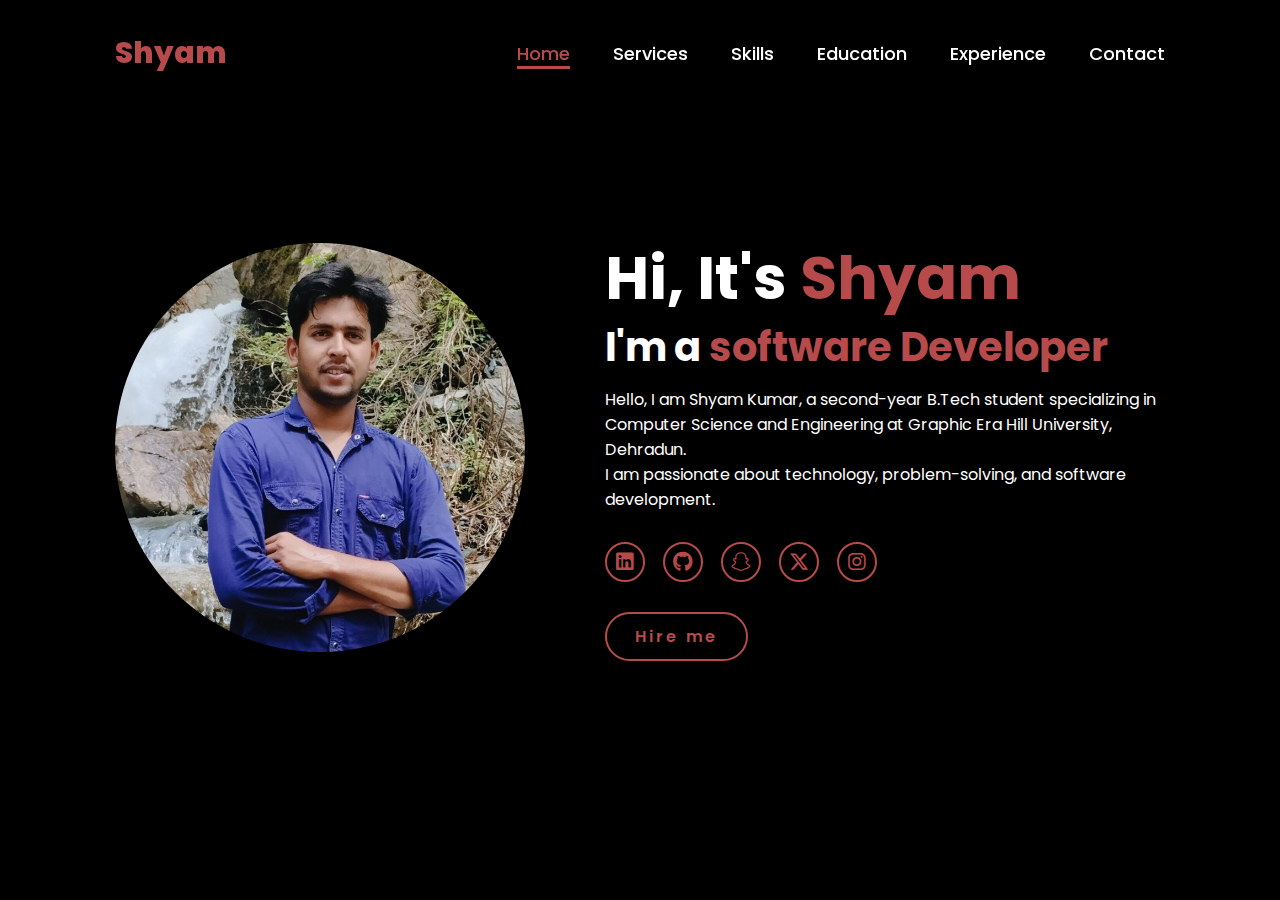
<file: index.html>
<!DOCTYPE html>
<html lang="en">
    
<head>
    <meta charset="UTF-8">
    <meta name="viewport" content="width=device-width, initial-scale=1.0">
    <link rel="stylesheet" href="https://cdnjs.cloudflare.com/ajax/libs/font-awesome/6.5.2/css/all.min.css">
    <link rel="stylesheet" href="style.css">
    <title>Portfolio Website</title>
</head>
<body>
    <header>
        <a href="#" class="logo">Shyam</a>

        <nav>
            <a href="" class="active"> Home</a>
            <a href="service.html" >Services</a>
            <a href="#" >Skills</a>
            <a href="edu.html" >Education</a>
            <a href="#" >Experience</a>
            <a href="coindex.html" >Contact</a>
        
        </nav>
    </header>
    <section class="home">
        <div class="home-img">
            <img src="home1.jpg" alt="">
        </div>
        <div class="home-content">
            <h1>Hi, It's <span>Shyam</span></h1>
            <h3 class="typing-text">I'm a <span></span></h3>
            <p>Hello, I am Shyam Kumar, a second-year B.Tech student specializing in Computer Science and Engineering at Graphic Era Hill University, Dehradun.      </p> 
             <p> I am passionate about technology, problem-solving, and software development.</p>
            <div class="social-icons">
                <a href="https://www.linkedin.com/in/shyam-kumar-9131a92b2?utm_source=share&utm_campaign=share_via&utm_content=profile&utm_medium=android_app"><i class="fa-brands fa-linkedin"></i></a>
                <a href="#"><i class="fa-brands fa-github"></i></a>
                <a href="#"><i class="fa-brands fa-snapchat"></i></a>
                <a href="https://x.com/shyam3877"><i class="fa-brands fa-x-twitter"></i></a>
                <a href="https://www.instagram.com/sh.yam_3/profilecard/?igsh=NjRuYTMxYzhnbHBu"><i class="fa-brands fa-instagram"></i></a>
            </div>
            <a href="#" class="btn">Hire me</a>
        </div>

    </section>
</body>
</html>
</file>
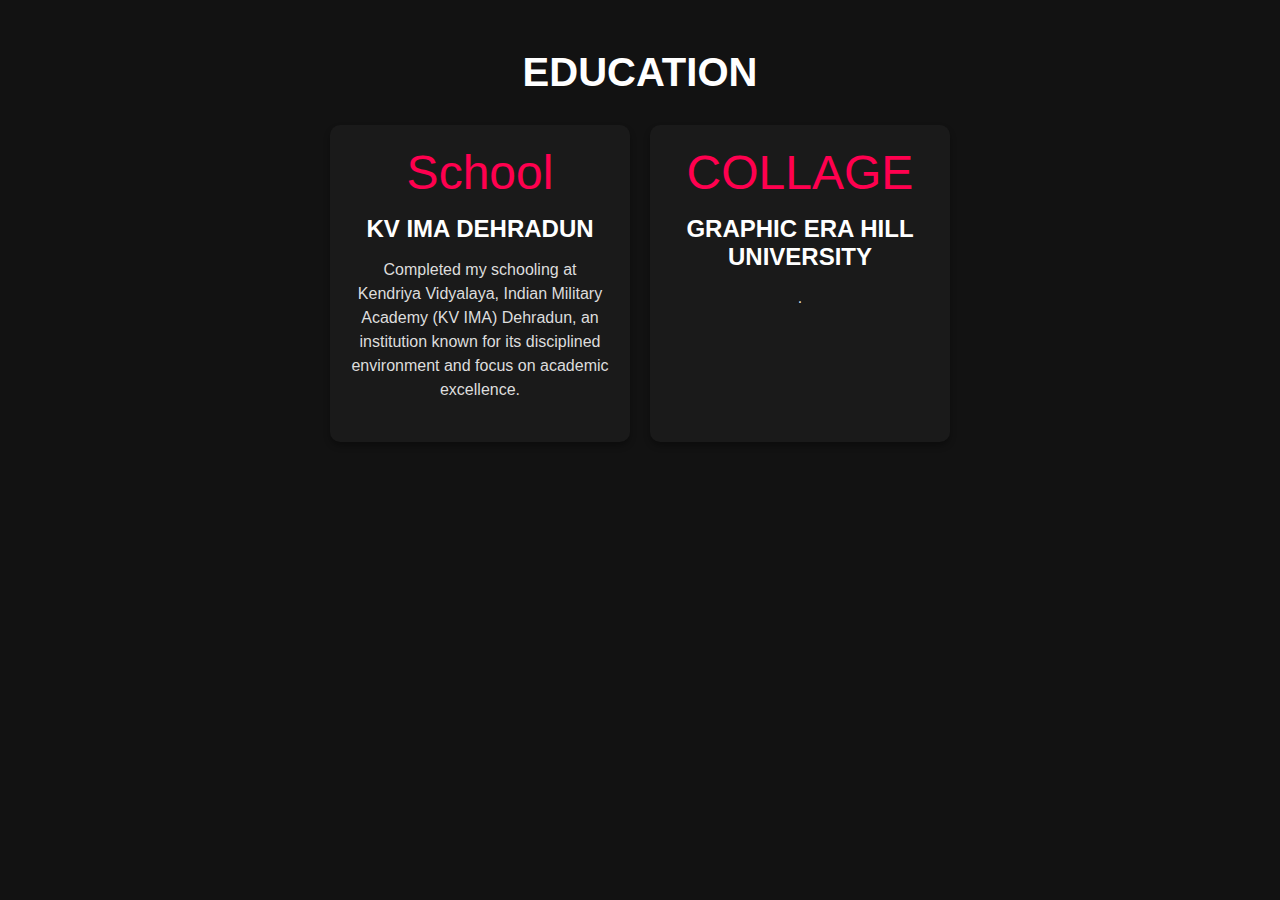
<file: edu.html>
<!DOCTYPE html>
<html lang="en">
<head>
  <meta charset="UTF-8">
  <meta name="viewport" content="width=device-width, initial-scale=1.0">
  <title>Educarion</title>
  <link rel="stylesheet" href="estyle.css">
</head>
<body>
  <section class="services-section">
    <h1>EDUCATION</h1>
    <div class="services-container">
      <div class="service-card">
        <div class="icon">School</div>
        <h2>KV IMA DEHRADUN</h2>
        <p> Completed my schooling at Kendriya Vidyalaya, Indian Military Academy (KV IMA) Dehradun, an institution known for its disciplined environment and focus on academic excellence.</p>
        
      </div>
      <div class="service-card">
        <div class="icon">COLLAGE</div>
        <h2>GRAPHIC ERA HILL UNIVERSITY</h2>
        <p>.</p>
        
     <!-- </div>
      <div class="service-card">
        <div class="icon">&#128276;</div>
        <h2></h2>
        <p>.</p>
       
      </div>
    </div>
    -->
    
  </section>
</body>
</html>
</file>
<file: style.css>
@import url('https://fonts.googleapis.com/css2?family=Poppins:wght@100;200;300;400;500;600&display=swap');

*{
    margin: 0;
    padding: 0;
    box-sizing: border-box;
    text-decoration: none;
    border: none;
    outline: none;
    font-family: 'Poppins', sans-serif;
}

html{
    font-size: 62.5%;
}

body{
    width: 100%;
    height: 100vh;
    overflow-x: hidden;
    background-color: black;
    color: white;
}

header{
    margin-top: 20px;
    position: fixed;
    top: 0;
    left: 0;
    width: 100%;
    padding: 1rem 9%;
    background-color: transparent;
    filter: drop-shadow(10px);
    display: flex;
    justify-content: space-between;
    align-items: center;
    z-index: 100;
}

.logo{
    font-size: 3rem;
    color: #b74b4b;
    font-weight: 800;
    cursor: pointer;
    transition: 0.5s ease;
}

.logo:hover{
    transform: scale(1.1);
}

nav a{
    font-size: 1.8rem;
    color: white;
    margin-left: 4rem;
    font-weight: 500;
    transition: 0.3s ease;
    border-bottom: 3px solid transparent;
}

nav a:hover,
nav a.active{
    color: #b74b4b;
    border-bottom: 3px solid #b74b4b;
}

@media(max-width:995px){
    nav{
        position: absolute;
        display: none;
        top: 0;
        right: 0;
        width: 40%;
        border-left: 3px solid #b74b4b;
        border-bottom: 3px solid #b74b4b;
        border-bottom-left-radius: 2rem;
        padding: 1rem solid;
        background-color: #161616;
        border-top: 0.1rem solid rgba(0,0,0,0.1);
    }

    nav.active{
        display: block;
    }

    nav a{
        display: block;
        font-size: 2rem;
        margin: 3rem 0;
    }

    nav a:hover,
    nav a.active{
        padding: 1rem;
        border-radius: 0.5rem;
        border-bottom: 0.5rem solid #b74b4b;
    }
}

section{
    min-height: 100vh;
    padding: 5rem 9% 5rem;
}

.home{
    display: flex;
    justify-content: center;
    align-items: center;
    gap: 8rem;
    background-color: black;
}

.home .home-content h1{
    font-size: 6rem;
    font-weight: 700;
    line-height: 1.3;
}

span{
    color: #b74b4b;
}

.home-content h3{
    font-size: 4rem;
    margin-bottom: 1rem;
    font-weight: 700;
}

.home-content p{
    font-size: 1.6rem;
}

.home-img{
    border-radius: 50%;
}

.home-img img{
    position: relative;
    width: 32vw;
    border-radius: 50%;
    box-shadow: 0 0 25px solid #b74b4b;
    cursor: pointer;
    transition: 0.2s linear;
}

.home-img img:hover{
    font-size: 1.8rem;
    font-weight: 500;
}

.social-icons a{
    display: inline-flex;
    justify-content: center;
    align-items: center;
    width: 4rem;
    height: 4rem;
    background-color: transparent;
    border: 0.2rem solid #b74b4b;
    font-size: 2rem;
    border-radius: 50%;
    margin: 3rem 1.5rem 3rem 0;
    transition: 0.3s ease;
    color: #b74b4b;
}

.social-icons a:hover{
    color: black;
    transform: scale(1.3) translateY(-5px);
    background-color: #b74b4b;
    box-shadow: 0  0 25px #b74b4b;
}

.btn{
    display: inline-block;
    padding: 1rem 2.8rem;
    background-color: black;
    border-radius: 4rem;
    font-size: 1.6rem;
    color: #b74b4b;
    letter-spacing: 0.3rem;
    font-weight: 600;
    border: 2px solid #b74b4b;
    transition: 0.3s ease;
    cursor: pointer;
}

.btn:hover{
    transform: scale3d(1.03);
    background-color: #b74b4b;
    color: black;
    box-shadow: 0 0 25px #b74b4b;
}

.typing-text{
    font-size: 34px;
    font-weight: 600;
    min-width: 280px;
}

.typing-text span{
    position: relative;
}

.typing-text span::before{
    content: "software Developer";
    color: #b74b4b;
    animation: words 20s infinite;
}

.typing-text span::after{
    content: "";
    background-color: black;
    position: absolute;
    width: calc(100% + 8px);
    height: 100%;
    border-left: 3px solid black;
    right: -8;
    animation: cursor 0.6s infinite;
}

@keyframes cursor{
    to{
        border-left: 3px solid #b74b4b;
    }
}

@keyframes words{
    0%, 20%{
        content: "Web Developer";
    }
    21%, 40%{
        content: "Developer";
    }
    41%, 60%{
        content: "Web Designer";
    }
    
    81%, 100%{
        content: "Script Writer";
    }
}

@media (max-width: 1000px){
    .home{
        gap: 4rem;
    }
}

@media(max-width:995px){
    .home{
        flex-direction: column;
        margin: 5rem 4rem;
    }

    .home .home-content h3{
        font-size: 2.5rem;
    }

    .home-content h1{
        font-size: 5rem;
    }

    .home-img img{
        width: 70vw;
        margin-top: 4rem;
    }
}
</file>
<file: estyle.css>
* {
  margin: 0;
  padding: 0;
  box-sizing: border-box;
}

body {
  font-family: Arial, sans-serif;
  background-color: #121212;
  color: #fff;
}

.services-section {
  text-align: center;
  padding: 50px 20px;
}

.services-section h1 {
  font-size: 2.5rem;
  margin-bottom: 30px;
  color: #fff;
}

.services-container {
  display: flex;
  justify-content: center;
  gap: 20px;
  flex-wrap: wrap;
}

.service-card {
  background-color: #1a1a1a;
  border-radius: 10px;
  padding: 20px;
  width: 300px;
  text-align: center;
  box-shadow: 0 4px 6px rgba(0, 0, 0, 0.3);
}

.service-card .icon {
  font-size: 3rem;
  color: #ff004f;
  margin-bottom: 15px;
}

.service-card h2 {
  font-size: 1.5rem;
  margin-bottom: 15px;
}

.service-card p {
  font-size: 1rem;
  margin-bottom: 20px;
  line-height: 1.5;
  color: #ddd;
}

.service-card button {
  background-color: #ff004f;
  color: #fff;
  border: none;
  padding: 10px 20px;
  border-radius: 5px;
  cursor: pointer;
  transition: background-color 0.3s ease;
}

.service-card button:hover {
  background-color: #e60045;
}
</file>
